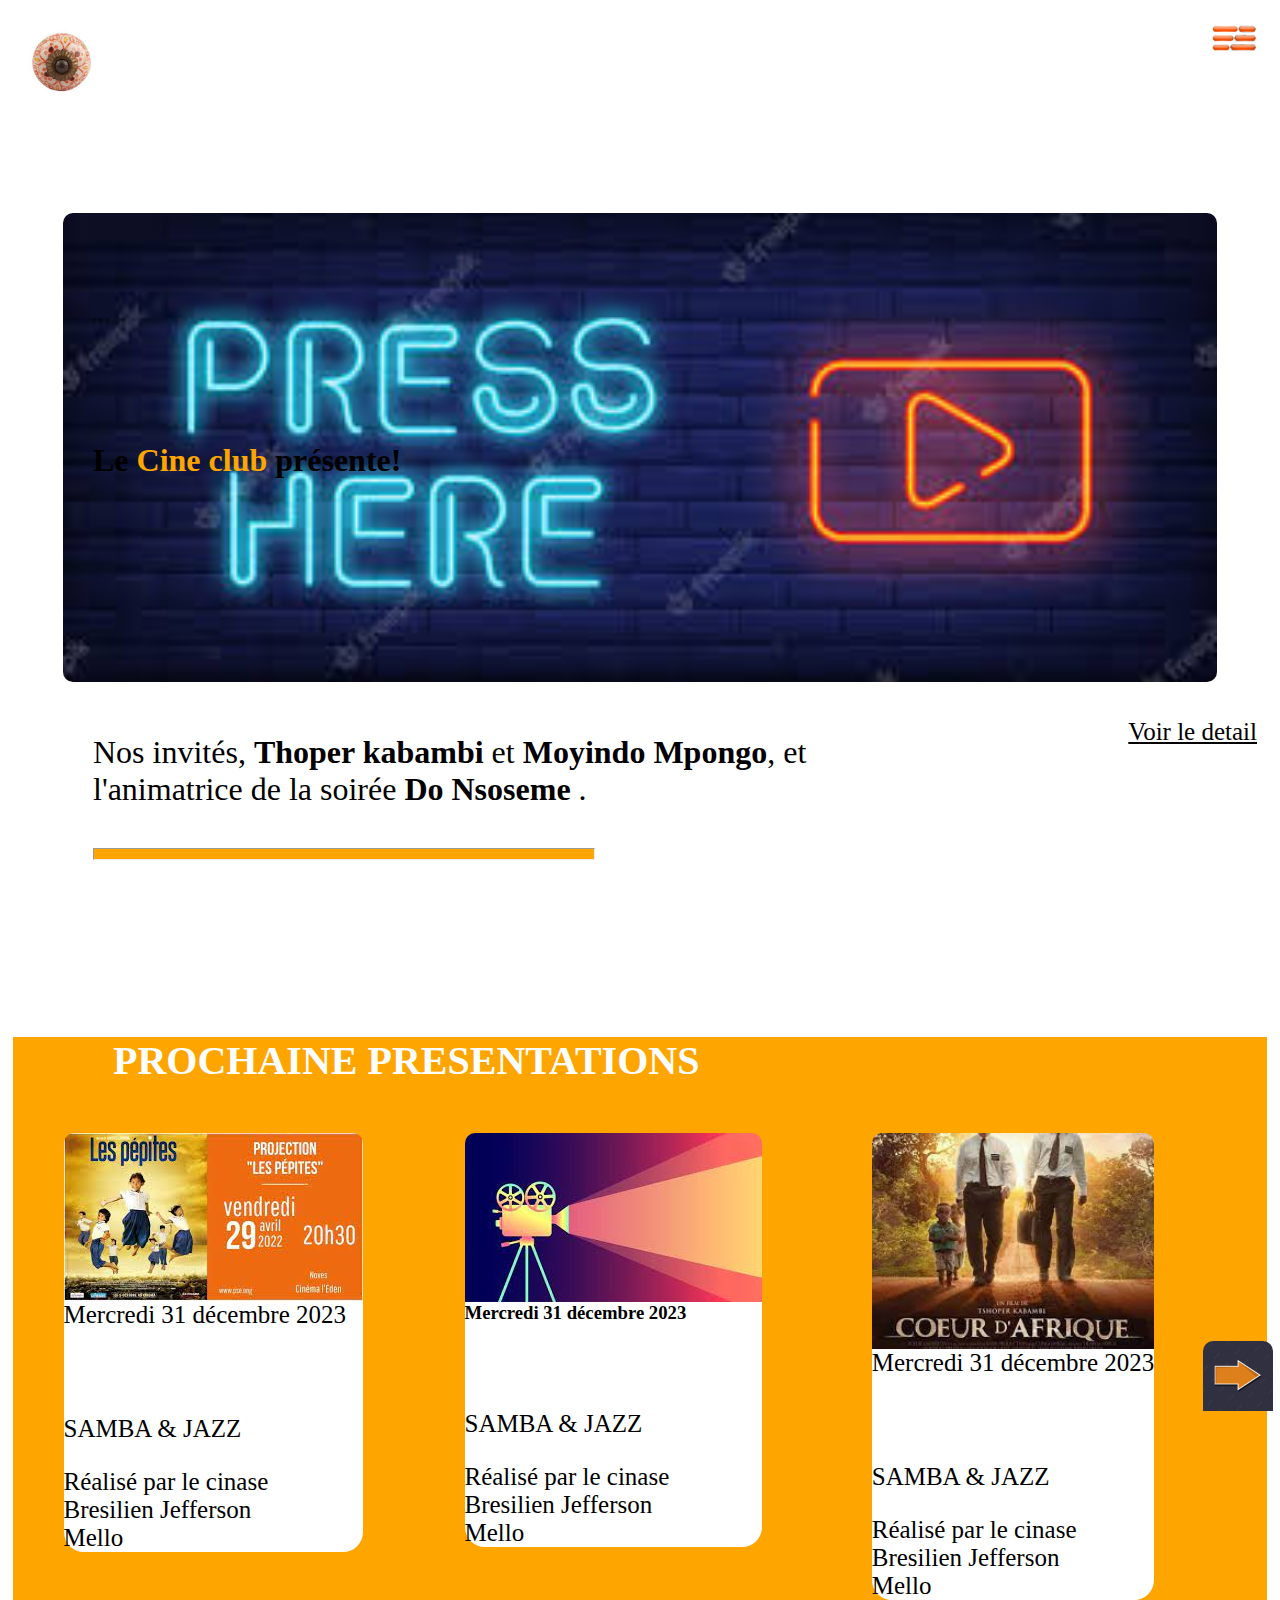
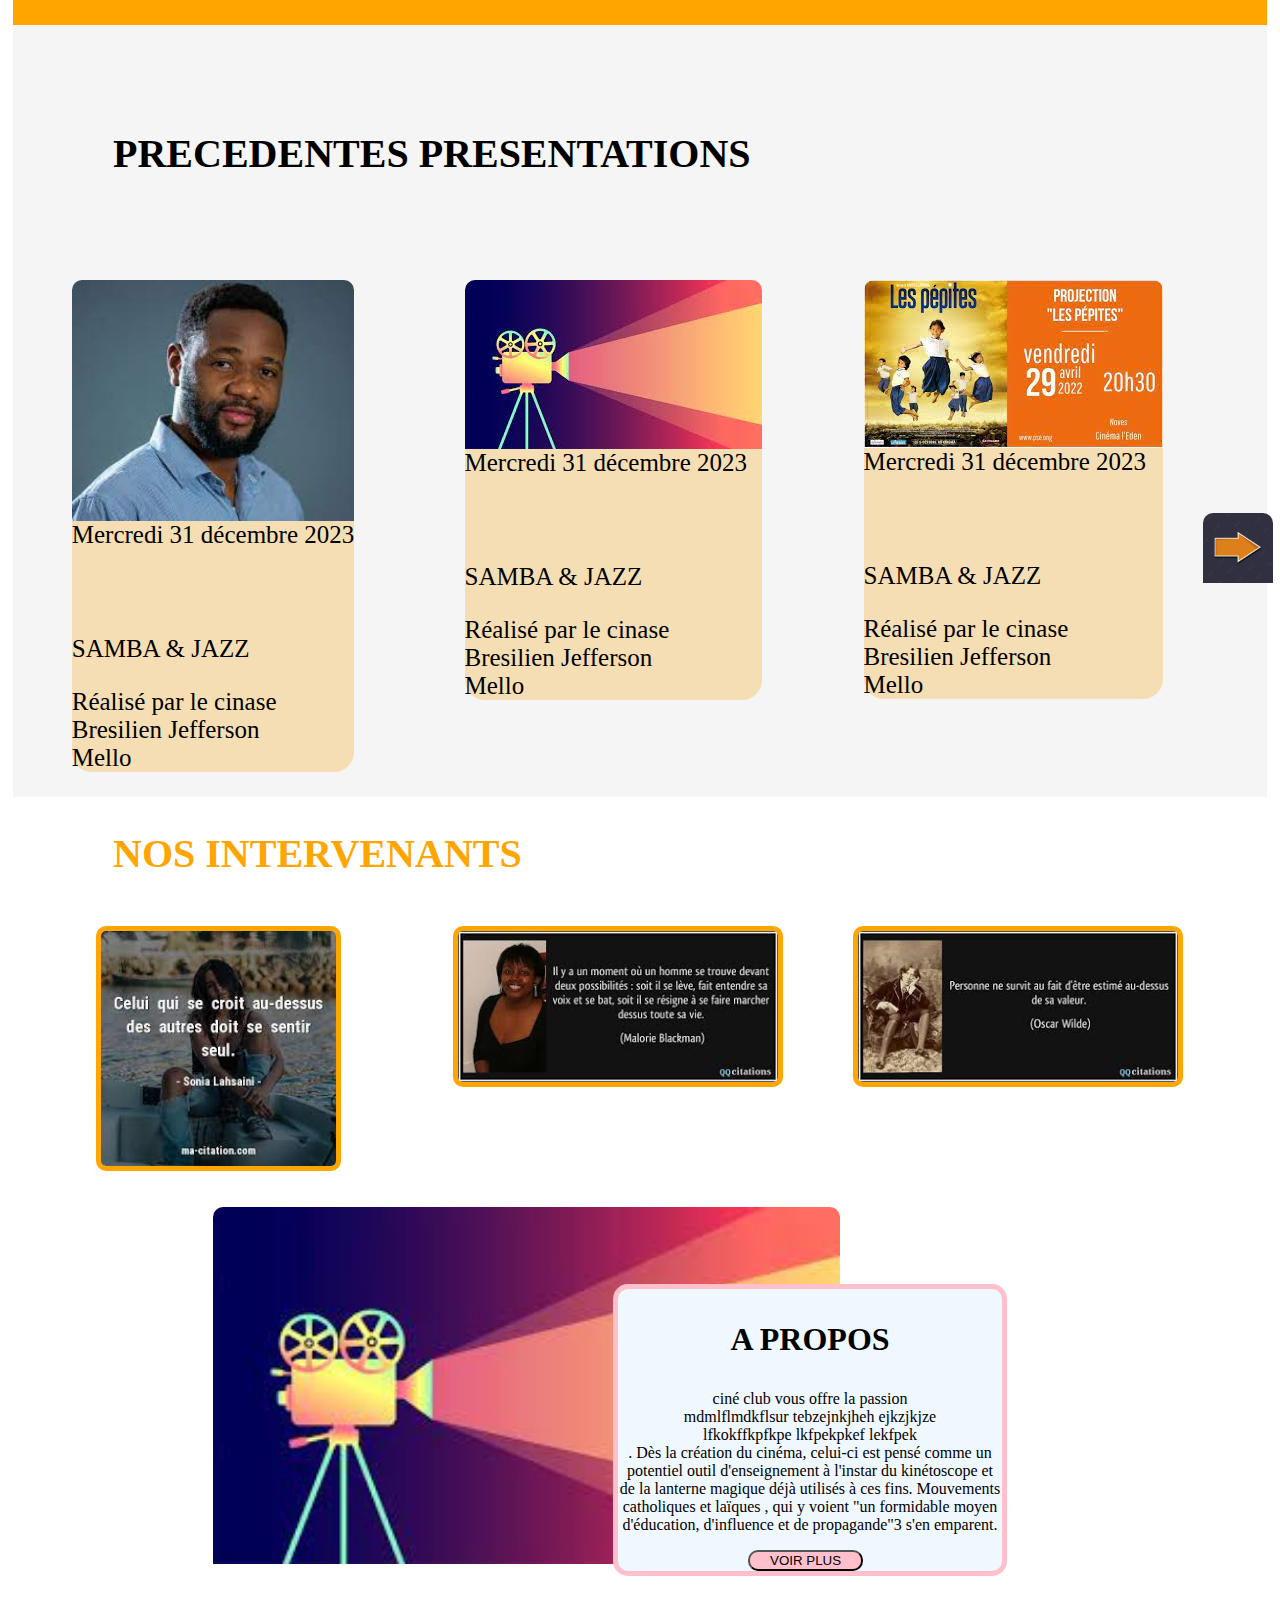
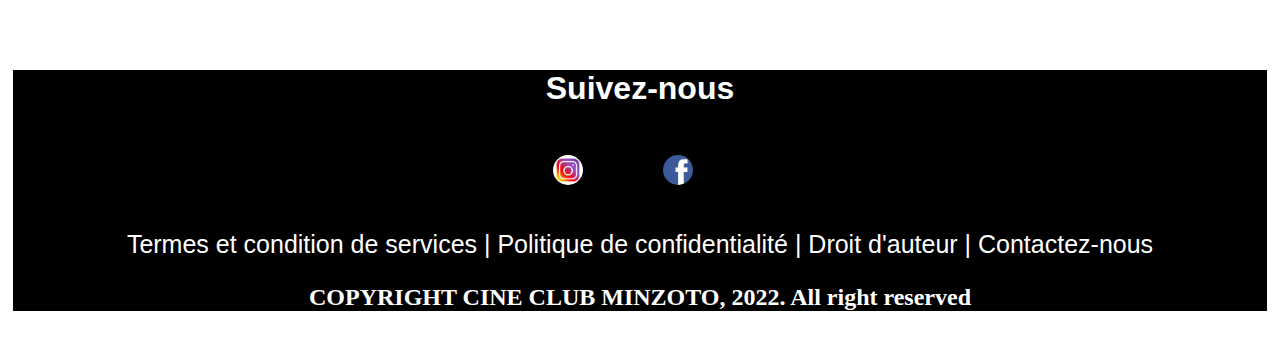
<file: index.html>
<!DOCTYPE html>
<html lang="en">
<head>
    <meta charset="UTF-8">
    <meta name="viewport" content="width=device-width, initial-scale=1.0">
    <link rel="stylesheet" href="style.css">
    <link rel="stylesheet" href="https://fonts.google.com/specimen/Roboto">
    <title>Cineclub</title>
</head>
<body>
    <!-- entête de la page-->
    <header>
        <div class="haut">

           <div class="logo"> <img src="photos/logo.jpeg" alt=""></div>
           <div class="menu"><a href=""><img src="photos/menuorange.jpeg" alt=""></a></div>

        </div>
        <br>
        <br>
        <br>

        
        <h1> Le  <strong>Cine club</strong> présente!</h1>
        <br>
        <br>

        <div class="imageprincipale">
            
            <figure><img src="photos/images.jpeg" alt="image video"></figure>
            <div id="date"> <h2> Mercredi 28 Septembre 2022 de 18h à 22h00</h2></div>
            <div class="fig">
              <figcaption><P>Nos invités, <strong>Thoper kabambi</strong> et <strong> Moyindo Mpongo</strong>, et <br> l'animatrice de la soirée <strong>Do Nsoseme</strong> .</P></figcaption>
              <p><a href="#" id="det">Voir le detail</a></p>
            </div>
            
            <hr>
            <div class="detail">
                
            </div>
                
        </div>
        <br>
        <br>
        <br>

        <br>

        
    </header>

    
    <!--coprs de la page-->
    <main>

        <br>
        <br>
        <br>
        <section class="sect1">
           <div class="pp"><h2>PROCHAINE PRESENTATIONS</h2></div>
        
            <div class="img">
                <div><a href="#"><figure><img src="photos/cineexpo3.jpeg" alt=""></a>
                    <figcaption>
                        <p>Mercredi 31 décembre 2023 </p>
                        <br>
                        <br>
                        <p>SAMBA & JAZZ</p>
                        <p>Réalisé par le cinase <br> Bresilien Jefferson <br> Mello</p>
                     </figcaption>
                     </figure>
                </div>
                   
                <div><a href="#">
                    <figure><img src="photos/cineexpo.jpeg" alt=""></a>
                         <figcaption>
                            <p><h3> Mercredi 31 décembre 2023 </h3></p>
                            <br>
                            <br>
                            <p>SAMBA & JAZZ</p>
                            <p>Réalisé par le cinase <br> Bresilien Jefferson <br> Mello</p>
                         </figcaption>
                
                    </figure>
                </div>
                <div><a href="#">
                    <figure><img src="photos/tshoper.jpeg" alt=""></a>
                        <figcaption class="cap3">
                            <p>Mercredi 31 décembre 2023 </p>
                            <br>
                            <br>
                            <p>SAMBA & JAZZ</p>
                            <p>Réalisé par le cinase <br> Bresilien Jefferson <br> Mello</p>
                            <p></p>
                            <p></p>

                        </figcaption>
                    </figure>
                    
                        
                </div>
    
            </div>
            <div class="fleche">
                <a href="#"><figure><img src="photos/fleche.png" alt="la flêche vers l'image suivante"></figure></a>
                

            </div>
        </section>    

            
        <section class="sect2"> 
            <br>
            <br>
            <br>
            <br>

            <div class="pp2"><h2>PRECEDENTES PRESENTATIONS</h2></div>
            <br>
            <br>
            <br>
            <div class="img2">
                <div><a href="#"><figure><img src="photos/tsoper2.jpeg" alt=""></a>
                    <figcaption>
                        <p>Mercredi 31 décembre 2023 </p>
                        <br>
                        <br>
                        <p>SAMBA & JAZZ</p>
                        <p>Réalisé par le cinase <br> Bresilien Jefferson <br> Mello</p>
                     </figcaption>
                     </figure>
                </div>
                   
                <div><a href="#">
                    <figure><img src="photos/cineexpo.jpeg" alt=""></a>
                         <figcaption>
                            <p>Mercredi 31 décembre 2023 </p>
                            <br>
                            <br>
                            <p>SAMBA & JAZZ</p>
                            <p>Réalisé par le cinase <br> Bresilien Jefferson <br> Mello</p>
                         </figcaption>
                
                    </figure>
                </div>
                <div><a href="#">
                    <figure><img src="photos/cineexpo3.jpeg" alt=""></a>
                        <figcaption class="cap3">
                            <p>Mercredi 31 décembre 2023 </p>
                            <br>
                            <br>
                            <p>SAMBA & JAZZ</p>
                            <p>Réalisé par le cinase <br> Bresilien Jefferson <br> Mello</p>
                            <p></p>
                            <p></p>

                        </figcaption>
                    </figure>
                    
                        
                </div>
    
            </div>
            <div class="fleche2">
                <a href="#"><figure><img src="photos/fleche.png" alt="la flêche vers l'image suivante"></figure></a>
                



            </div>
           
        </section>
        <section class="sect3">
            <div class="pp3"><h2> NOS INTERVENANTS</h2></div>
            <div class="img3">
                <div> <a href="#"><figure><img src="photos/photocit1.jpeg" alt=""></figure>
                    
                
                </div></a>
                <div><a href="#"><figure><img src="photos/photocit2.jpeg" alt=""></figure></div></a>
                <div><a href="#"><figure><img src="photos/photocit3.jpeg" alt=""></figure></div></a>

            </div>

        </section>

        <section class="sect4">
            <div class="img4">
                <div> <figure><img src="photos/cineexpo.jpeg" alt="photoexposition"></figure></div>
                <aside>
                    <h3>A PROPOS</h3>
                    <p>ciné club  vous offre la passion <br>
                    mdmlflmdkflsur tebzejnkjheh ejkzjkjze <br>
                lfkokffkpfkpe lkfpekpkef lekfpek 
                <br>. Dès la création du cinéma, celui-ci est pensé comme un potentiel outil d'enseignement à l'instar du kinétoscope et de la lanterne magique déjà utilisés à ces fins. Mouvements catholiques et laïques , qui y voient "un formidable moyen d'éducation, d'influence et de propagande"3 s'en emparent.
                
                </p>

                <button>VOIR PLUS</button>
                </aside>

            </div>
        </section>
       

        

        


    </main>
    <br>
    <br>
    <br>
    <!--pied de page-->
    <footer>
       <div class="pp5"><h3> Suivez-nous</h3></div>
       
        <div class="img5">
            <figure><a href=""><img src="photos/insta.jpeg" alt="logo instagram"></a></figure>
            <figure> <a href=""><img src="photos/facebook.png" alt="icone facebook"></a></figure>
        </div>

        <div class="par">
            <p>Termes et condition de services <span>|</span> Politique de confidentialité <span>|</span> Droit d'auteur <span>|</span> Contactez-nous</p>
        </div>

        <p><h2>COPYRIGHT CINE CLUB MINZOTO, 2022. All right reserved</h2></p>



    </footer>
    
</body>
</html>
</file>
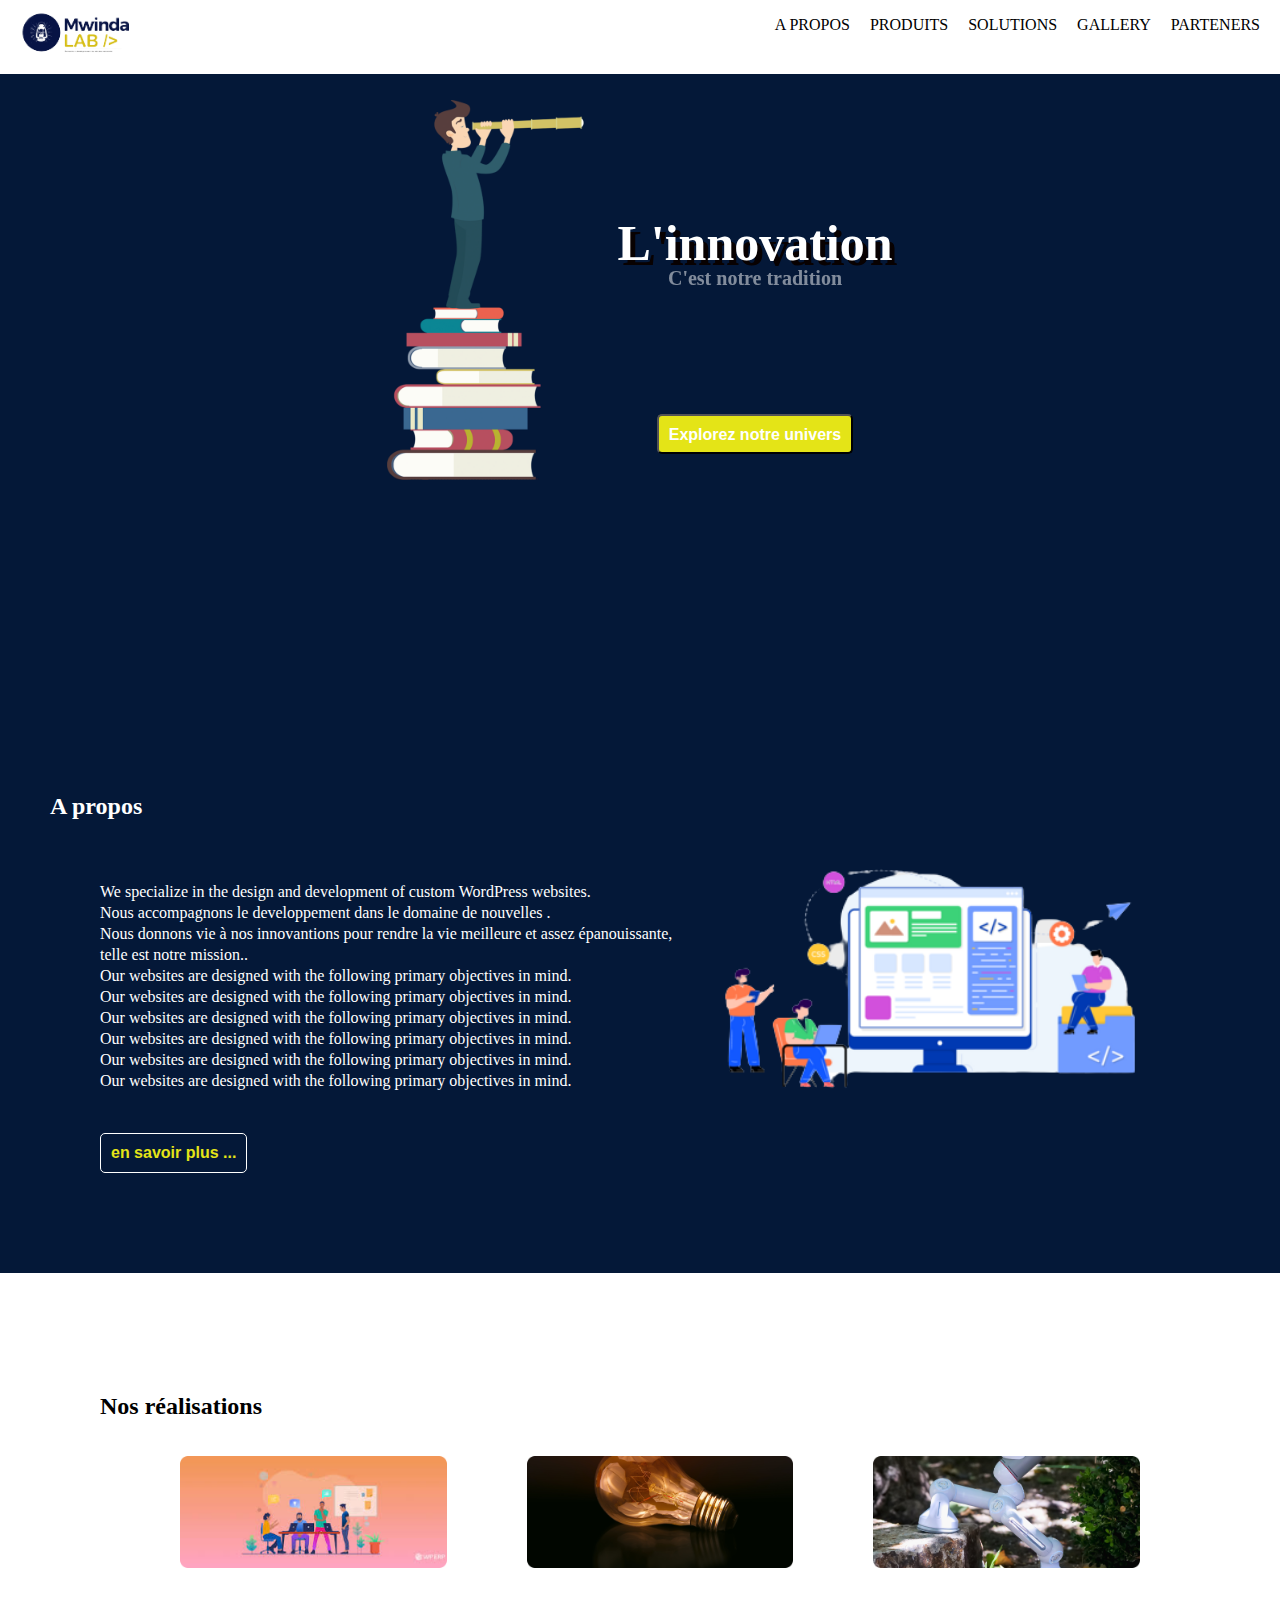
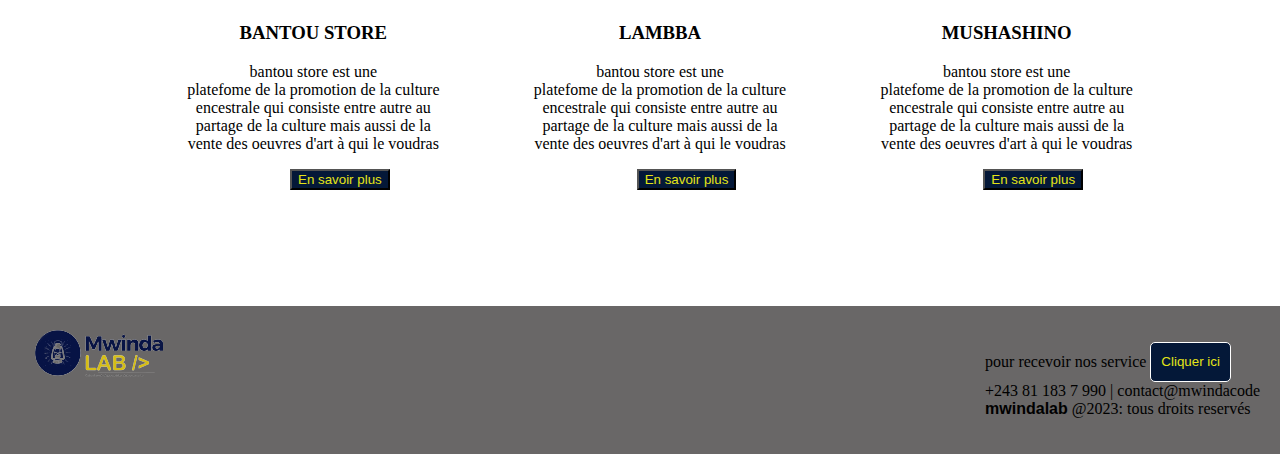
<file: Sitelab/index.html>
<!DOCTYPE html>
<html lang="en">
<head>
    <meta charset="UTF-8">
    <meta name="viewport" content="width=device-width, initial-scale=1.0">
    <link rel="stylesheet" href="style.css">
    <title>mwindalab</title>
</head>
<body>
    <!--Entête-->
    <header>
        <!--cette section contient les attrait sur le contact et les actions de base-->
        
        <nav>
            <div id="logo"><a href="#"><img src="photos/logomwinda.png" alt=""></a></div>

                <ul id="liennav">
                    <li><a href="./Apropos/Apropos.html">A propos</a></li>
                    <li><a href="#">Produits</a></li>
                    <li><a href="#">Solutions</a></li>
                    <li><a href="#">Gallery</a></li>
                    <li><a href="#">Parteners</a></li>
                    <li></li>

                </ul>

            
        </nav>

      

        


    </header>

    



    <!--ceci est le corps de la page-->
    <main>
       <!--Partie du titre principale-->
        <div class="heroine">
            
            <div id="hero">
                <div id="prog"> <img  src="photos/Lovepik_com-400226695-a-man-with-a-telescope-on-a-book.png" alt=""></div> 
                <div class="hero">
                    <h1>L'innovation <br> <p>C'est notre tradition</p> </h1>
                   
                    <button id="buto"><a href="#" target="_blank">Explorez notre univers</a></button>
                </div>               
            </div>
            
            
    
        </div>
        <!--Première section qui comprend le texte a propos ainsi que l'icone du travail en groupe-->
        <section>
            <div id="sect1">
                <div class="apropo">
                    <div class="h2"><h2>A propos</h2></div>
                    
                    
                    <p>We specialize in the design and development of custom WordPress websites.</p> 
                    <p>Nous accompagnons le developpement dans le domaine de  nouvelles . </p>
                    <p>  Nous donnons vie à nos innovantions pour rendre la vie meilleure et assez épanouissante,</p> 
                    <p> telle est notre mission..</p>
                    <p>Our websites are designed with the following primary objectives in mind.</p> 
                    <p>Our websites are designed with the following primary objectives in mind.</p> 
                    <p>Our websites are designed with the following primary objectives in mind.</p>  
                    <p>Our websites are designed with the following primary objectives in mind.</p> 
                    <p>Our websites are designed with the following primary objectives in mind.</p> 
                    <p>Our websites are designed with the following primary objectives in mind.</p>  
                    <div class="but"><button><a href="#">en savoir plus ...</a></button></div>
                </div>
    
                <div id="tgroupe"><img src="photos/travailgroup-removebg-preview.png" alt=""></div>
                
    
            </div>
            
        </section>
        <!--Deuxième section qui comprend les petites images en flex dont la présentation1 et 2-->
       <section class="sect2">
        <div><h2>Nos réalisations</h2></div> 
         <div>
            <ul class="mission">
                <li>
                    <figure><img src="photos/Rectangle 1.png" alt=""></figure>
                    <figcaption>
                        <h3>Bantou store</h3>
                        <p>bantou store est une <br> platefome de la promotion  de la culture <br> encestrale qui consiste entre autre au <br> partage de la culture mais aussi de la <br> vente des oeuvres d'art à qui le voudras</p>
                        <div class="capt"><button><a href="#">En savoir plus</a></button></div>
                    </figcaption>
                </li>
                <li>
                    <figure><img src="photos/Rectangle 2.png" alt=""></figure>
                    <figcaption>
                        <h3>Lambba</h3>
                        <p>bantou store est une <br> platefome de la promotion de la culture <br> encestrale qui consiste entre autre au <br> partage de la culture mais aussi de la <br> vente  des oeuvres d'art à qui le voudras</p>
                        <div class="capt"><button><a href="#">En savoir plus</a></button></div>
                    </figcaption>
                </li>
                <li>
                    <figure><img src="photos/Rectangle 3.png" alt=""></figure>
                    <figcaption>
                        <h3>Mushashino</h3>
                        <p>bantou store est une <br> platefome de la promotion de la culture <br> encestrale qui consiste entre autre au <br> partage de la culture mais aussi de la <br> vente des oeuvres d'art à qui le voudras</p>
                        <div class="capt"><button><a href="#">En savoir plus</a></button></div>
                    </figcaption>
                </li>
            </ul>
           </div>

       </section>
      
       
        
       

    </main>
    <!--le bas de la page qui comprend le logo ainsi que les contacts-->
    <footer>
        <div id="foot">
            <div><img src="photos/logomwinda.png" alt=""></div>
            <div>
                <ul>
                   <li>Pour recevoir nos service <button>Cliquer ici</button></li>
                   <li>+243 81 183 7 990 | Contact@mwindacode</li>
                   <li><span>Mwindalab</span> @2023: Tous droits reservés</li>


                </ul>
            </div>
        </div>

    </footer>
    
</body>
</html>
</file>
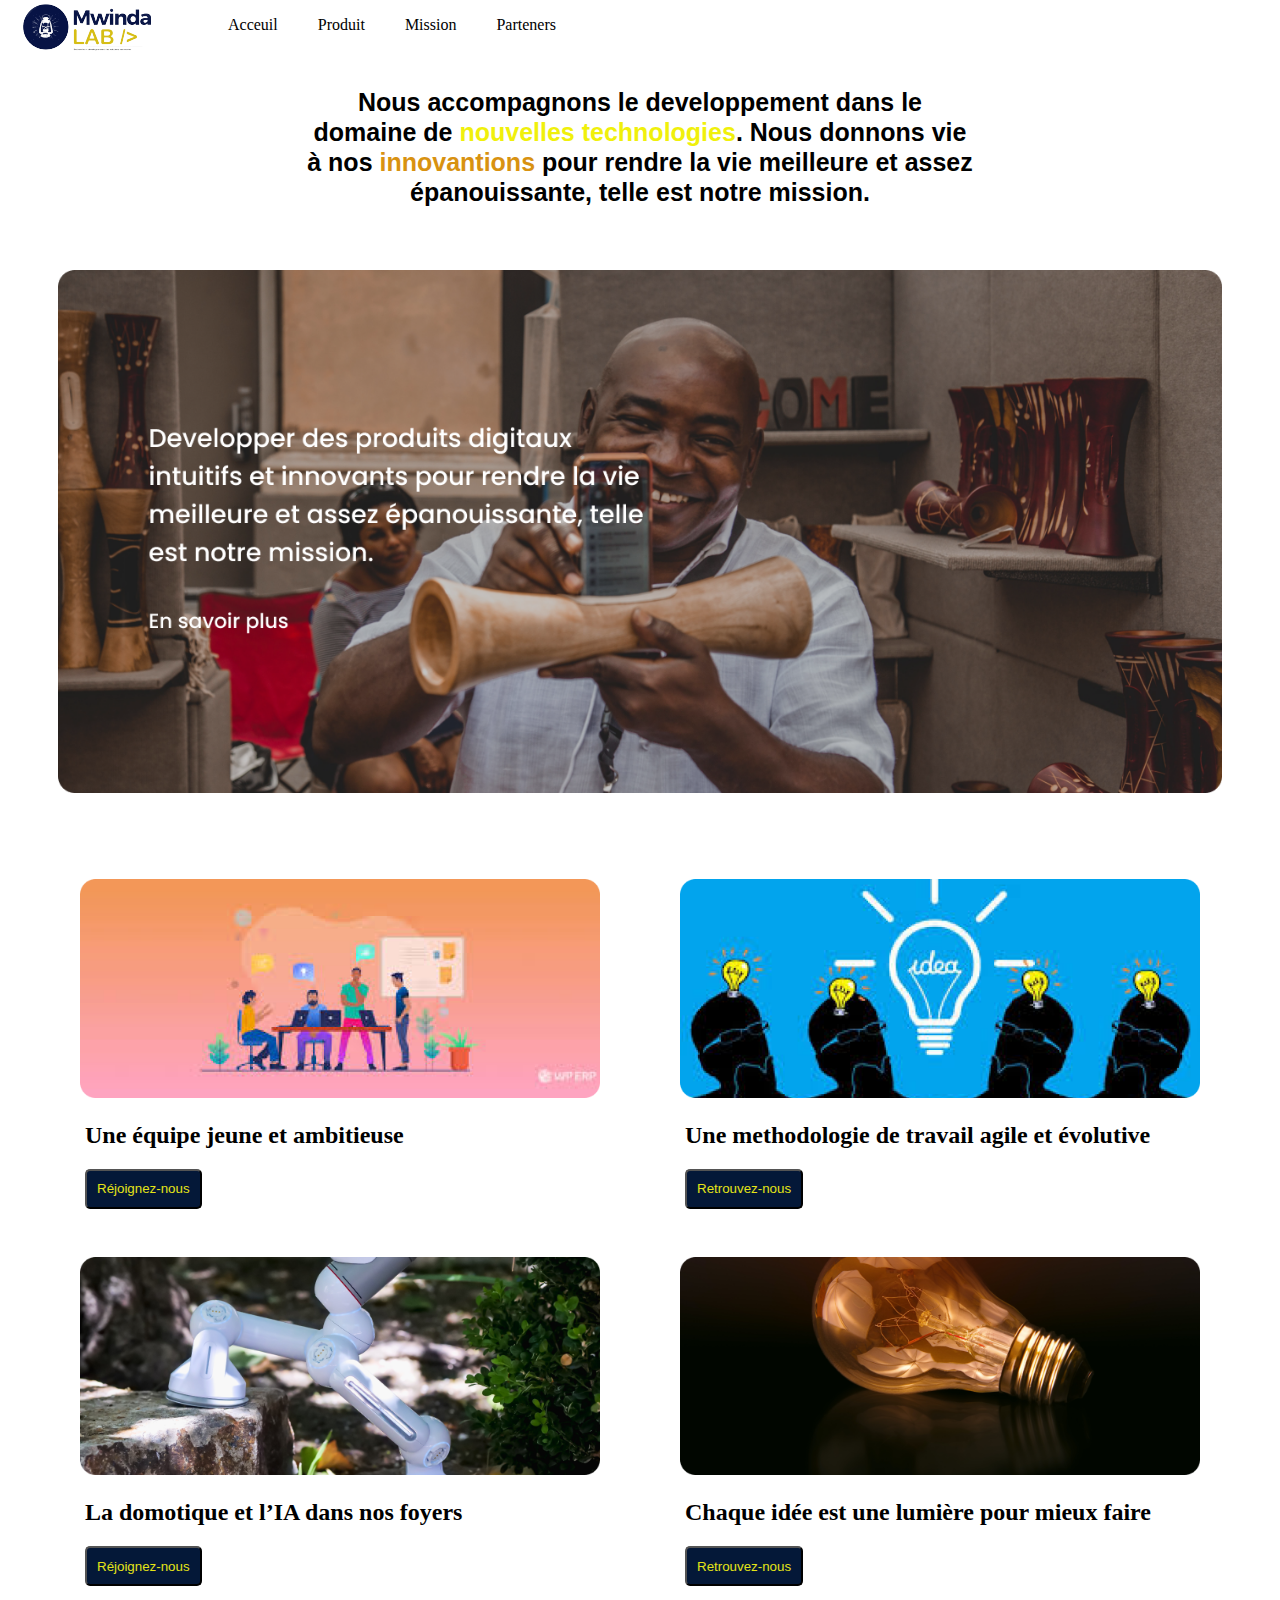
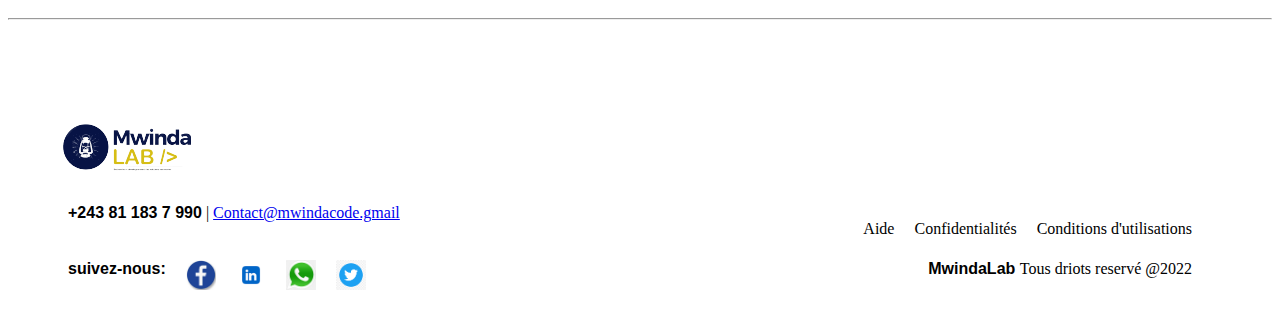
<file: Sitelab/Apropos/Apropos.html>
<!DOCTYPE html>
<html lang="en">
<head>
    <meta charset="UTF-8">
    <meta name="viewport" content="width=device-width, initial-scale=1.0">
    <link rel="stylesheet" href="apropo.css">
    <title>A propos</title>
</head>
<body>
    <header>
        <nav>
            <div id="logo"><a href="index.html"><img src="../photos/logomwinda.png" alt=""></a></div>
            <div >
                <ul class="navigation">
                    <li><a href="../index.html">Acceuil</a></li>
                    <li><a href="index.html">Produit</a></li>
                    <li><a href="index.html">Mission</a></li>
                    <li><a href="index.html">Parteners</a></li>
                </ul>
            </div>
        </nav>
    </header>
    <main>
        <article>
            <p>Nous accompagnons le developpement dans le </p>   
            <p>domaine de  <strong>nouvelles technologies</strong>. Nous donnons vie</p>
            <p>à nos <span>innovantions</span>  pour rendre la vie meilleure et assez</p>
            <p>épanouissante, telle est notre mission.</p>

        </article>
        <div id="apropoimg">
            <img src="../photos/Apropo1.png" alt="">
        </div>

        <section id="sect2">
            <div>
                <ul id="presentation1">
                    <li>
                        <figure><img src="../photos/Rectangle 1.png" alt=""></figure>
                        <figcaption>
                            <p><h2>Une équipe jeune et ambitieuse</h2></p>
                            <p><button>Réjoignez-nous</button></p>
                        </figcaption>
                    </li>
                    <li>
                        <figure><img src="../photos/Rectangle 4.png" alt=""></figure>
                        <figcaption>
                            <p><h2>Une methodologie de travail agile et évolutive</h2></p>
                            <p><button>Retrouvez-nous</button></p>
                        </figcaption>
                    </li>

                </ul>
            </div>
            <div>
                <ul id="presentation2">
                    <li>
                        <figure><img src="../photos/Rectangle 3.png" alt=""></figure>
                        <figcaption>
                            <p><h2>La domotique et l’IA dans nos foyers</h2></p>
                            <p><button>Réjoignez-nous</button></p>
                        </figcaption>
                    </li>
                    <li>
                        <figure><img src="../photos/Rectangle 2.png" alt=""></figure>
                        <figcaption>
                            <p><h2>Chaque idée est une lumière pour mieux faire</h2></p>
                            <p><button>Retrouvez-nous</button></p>
                        </figcaption>
                    </li>

                </ul>
            </div>


        </section>
        <hr>


    </main>

    <footer>
        <div><img src="../photos/logomwinda.png" alt=""></div>
        <section id="foot1">
            <div class="contact">
                <span>+243 81 183 7 990</span> | <a href="mailto:contact@mwindacode.gmail">Contact@mwindacode.gmail</a>
    
            </div>
            <div>
                <ul class="condition">
                    <li><a href="#">Aide</a></li>
                    <li><a href="#">Confidentialités</a></li>
                    <li><a href="#">Conditions d'utilisations</a></li>
                </ul>
            </div>
        </section>
        
        <section>
            <div id="foot2">
                <ul>
                    <li>
                        
                        <ul class="rx">
                            <li>suivez-nous:</li>
                            <li><a href="#"><img src="../photos/logofacebook.jpeg" alt=""></a></li>
                            <li><a href="#"><img src="../photos/logolinkedin.png" alt=""></a></li>
                            <li><a href="#"><img src="../photos/logowhatsap.jpeg" alt=""></a></li>
                            <li><a href="#"><img src="../photos/logotwiter.png" alt=""></a></li>

                        </ul>
                    </li>
                </ul>
                <ul>
                    <li><span>MwindaLab </span> Tous driots reservé @2022</li>
                </ul>
            </div>
        </section>
    </footer>
    
</body>
</html>
</file>
<file: style.css>
body{
    display: block;
    font-family: 'Roboto';
    padding: 5px;
    overflow-X: hidden;

}

h1{
    bottom: 400px;
}

header{
    background-color: white;
    padding: 10px;
    
}



.imageprincipale figure img{
    object-fit: cover;
    width: 100%;
    border-radius: 10px;
    /*margin-left: 30px;
    margin-right: 100px;
    margin-top: 200px;*/
    
    
}

.logo img {
       height: 80px;
       
       
}



.menu img{
    
    
    height: 30px;
    
}
.haut{
    display: flex;
    justify-content: space-between;
    
}
 


h1{
    margin-top: 150px;
    position: absolute;
    margin-left: 70px;
   
    
}

h1 strong{
    color: orange;
   
}

#date h2{
    text-align: right;
    color: white;
    position: absolute;
    bottom: 5px;
    left: 650px;
    
    
    
}

header figcaption p{

    font-size: 32px;
    margin-left: 70px;
    color: black;
    
}

hr{
    width: 500px;
    height: 10px;
    background-color: orange;
    margin-left: 70px;
}

 .detail a{
    
    color: black;  
    font-size: 25px; 

}

.detail{
    margin-left: 1500px; 
   margin-top: -150px;
   position: absolute;
   padding-bottom: 5px;
   width: 200px;
    

}
/* corps de la page */
/* les sections  */

main img{
    cursor: alias;
    cursor:  url(photos/cuesor1.png) auto;
    
}

.sect1{
    background-color: orange;
    
}

.sect2{
    background-color: whitesmoke;
}
/* les titre des sections*/
.pp h2{
    color: white;
}

.pp3 h2 {
    color: orange;
}

.pp2{
    
    color: black;
}

  .pp h2, .pp2 h2, .pp3 h2{  /* tous,les titres des sections*/
    
    font-size: 40px;
    margin-left: 100px;
}

.img, .img2, .img3{
    display: grid;
    grid-template-columns: repeat(3,400px);
    column-gap: normal;
    justify-items: center;
    
    
    
    
}

.img figcaption, .img2 figcaption{  /* toutes les déscription des photos flexible */
    background-color: white;
    color: black;
    border-bottom-left-radius: 20px ;
    border-bottom-right-radius: 20px;
    margin-top: -29px;
    
    

}

figcaption{
    left: -20px;
}

figcaption p{
  
    font-size: 25px;

}

.fig a{
    font-size: 25px;
    color: black;
}

.fig{
    text-align: justify;
    display: flex;
    width: 100%;
    justify-content:space-between ;
   
    
}

main figure img{
    flex-direction: row;
    justify-content: center;
    gap: 5px;
    row-gap: 1px;
    border-top-left-radius: 10px;
    border-top-right-radius: 10px;
    width: 100%;
    

    
    
}
/* début transition de survol sur les photos du main pour leurs rédimensionnement*/
 main img{
    width: 200px;
    transition: transform .1s;
}



main img:hover{
    transform: scale(1.2);
}

/* fin transition de survol sur les photos du main pour leurs rédimensionnement*/


/* les fleches à coté des images flexible */
.fleche, .fleche2{
    position: absolute;
    margin-left: 1150px;
    margin-top: -300px;
    
}

.fleche img, .fleche2 img{
    height: 70px;
    width: 70px;
}

/* image événements précédents */



.img2 figcaption{
    background-color: wheat;
}


/* Nos intervenants bordures*/

.img3 figure img{
    border-radius: 10px;
    border: 5px solid orange;
}

/* section 4*/

.img4 img{
    width: 100%;
}

.img4 figure{
    width: 50%;
    object-fit: cover;
    margin-left: 200px;
}

.img4 aside{
    position: absolute;
    border: 5px solid pink;
    margin-left:600px ;
    margin-top: -300px;
    border-radius: 15px;
    width: 30%;
    
    /*height: 480px;*/
    background-color: aliceblue;

}

aside button{
    background-color: pink;
    border-radius: 10px;
    margin-left:130px;

    width: 30%;
}

aside h3{
    text-align: center;
    font-size: 32px;
}

aside p{
    text-align: center;
}

/* footer */

footer {
    text-align: center;
    color: white;
    background-color: black;
    
}

.img5{
    display: flex;
    width: 100%;
}

.img5  img{
    height: 30px;
    width: 30px;
    border-radius: 50px;
}

.img5{
    text-align: center;
    margin-left: 500px;
}

.pp5 h3{
    font-size: 32px;
    font-family: Arial, Helvetica, sans-serif;
}

footer div p{
    font-size: 25px;
    font-family: Arial, Helvetica, sans-serif;
}
</file>
<file: Sitelab/style.css>
*{
    box-sizing: border-box;
    
}

html{
    width: 100%;
}

/* importation des polices */

@font-face{

    font-family: 'pacifico';
    src: url('police/Pacifico.zip')
    format('ttf');
    font-weight:Normal;
    font-style:Normal;
    }

    @font-face{

        font-family: 'Roboto';
        src: url('police/Roboto_Mono.zip')
        format('ttf');
        font-weight:Normal;
        font-style:Normal;
        }

        /* Fin importation police*/
   
        /* style du la page toute entière*/
body{
    font-family: 'Roboto';
   /* background-image: url('photos/monbac.png');*/
   background-color: rgb(255, 255, 255);
   margin: 0;
   
   
  
 /* fin stylde de la page entière*/ 

}
/*entête*/

header{
   
   /* background-image: url('photos/backgrouncolor.jpeg');*/
    position: fixed;
    top: 0%;
    bottom: 0;
    width: 100%;
    color:rgb(255, 255, 255);
    
   
   
      
}

nav{
    display: flex;
    justify-content: space-between;
    
    background-color: rgb(255, 255, 255);
    
    
}


#liennav{
    display: flex;
    column-gap: 20px;
    
   
    
    
   
}

#liennav a{
    color:rgb(0, 0, 0)
}


li{
    list-style: none;
    text-transform: uppercase;
    
}

nav li:hover a{
    border-bottom: 5px solid rgb(228, 228, 23);

}

a{
    text-decoration: none;
}


#logo a img{
  
    height: 50px;
}

#logo{
    margin: 10px;
}

/* fin style de l'en tête avec bare des navigations*/

button a, li a{
    color: rgb(255, 255, 255);
}


/*main corps du body */

main{
    background-color: #041838;
    min-height: 100%;
    height: auto;
}

#attrait{
    display: flex;
    justify-content: space-between;
    padding: 1px;
    font-family: 'pacifico';
}

/* partie du titre principale*/
#infolab img{
  
 


}

img{
    width: 100%;

}

.hero{
    display: flex;
    flex-direction: column;
   align-items: center;
  
   margin-top: 150px;
   
   

}

/* le titre principale h1*/
h1{
    color:rgb(255, 255, 255);
    font-weight: 900;
    
    text-shadow: 5px 5px rgb(8, 1, 1);
    font-size: 50px;
    font-family: 'pacifico';
    
}

h1 p{
    font-size: 20px;
    font-style: none;
    font-weight: 0;
    text-shadow: none;
    text-align: center;
    opacity: 0.5;
    font-family: serif;
    margin-top: -5px;
}
.hero button{
    height: 40px;
    background-color: rgb(228, 228, 23);
    border-radius: 5px;
    padding: 10px;
    
}

#buto{
    margin-top: 70px;
}

#hero{
    display: flex;
   column-gap: 30px;
   justify-content: center;
   align-items: center;
}

#prog img{
    
    
    width: 200px;
    object-fit: cover;
    
    
    

   
}

#prog{
    
    align-self: end;
    margin-top: 100px;
    
}

.hero button a{
    font-size: 16px;
    font-weight: 600;
    font-style: bold;
}






  
  
    
    
    


/* fin de la partie du titre principale*/

/*Première section qui comprend le texte a propos ainsi que l'icone du travail en groupe*/

#sect1{
    display: flex;
    margin-top: 200px;
    justify-content: space-between;
   line-height: 5px;
    font-family: 'Times New Roman', Times, serif;
    padding: 100px;
}
.h2{
    margin-left: -50px;
    margin-bottom: 80px;
    font-family: 'Roboto';
}

 #tgroupe{
    align-self: center;
 }

 #tgroupe img{
    width: 500px;
 }

 .apropo{
   
 }



.apropo button{
    height: 40px;
    border-radius: 5px;
    padding: 10px;   
    background-color: #041838;
    border: 1px solid rgb(255, 255, 255);

}

.apropo button a{
    color: rgb(228, 228, 23);
    font-size: 16px;
    font-weight: 600;
    font-style: bold;
    
}

.apropo {
    
    width: 100%;
    
}

.apropo .h2{
    color:rgb(255, 255, 255);
}

.apropo p{
    color: rgb(255, 255, 255);
    
}

.but{
    margin-top: 50px;
}

/* Deuxième section qui comprend les petites images en flex dont la présentation1 et 2 avec la classe mission*/



.sect2 {
    background-color: rgb(255, 255, 255);
    padding: 100px;
    
}

.mission{
    display: flex;
    width: 100%;
    justify-content: space-between;
}

.mission li img{
    width: 100%;
    transition: width .5s;
}


.mission li figcaption p{
    text-transform: lowercase;
    text-align: center;
  }

  .mission li figcaption h3{
    text-align: center;
  }

  .mission figure{
    margin-bottom: 50px;
  }

  .capt button{
    background-color: #041838;
    
    
  }

  .capt button a{
    color:rgb(228, 228, 23);
  }

  .capt{
    margin-left: 150px;
  }

  /* fin de la deuxième présentation*/

  /*début de la partie footer */

  #foot{
    display: flex;
    justify-content: space-between;
    background-color: rgb(105, 103, 103);
    
    padding: 20px;
  }

  footer button{
    
    background-color: #041838;
    color:rgb(228, 228, 23);
    height: 40px;
    border-radius: 5px;
    padding: 10px;   
    border: 1px solid rgb(255, 255, 255);
  }

  footer li{
    text-transform: lowercase;

  }

  footer span{
    color: rgb(0,0,0);
    font-weight: 600;
    font-family: Arial, Helvetica, sans-serif;
    font-style: bold;
  }

  li figure img{
    transition: transform .5s;
  }

    li figure img:hover{
    transform: scaleX(1.1) rotate(1Odeg);
  }


  footer{
    font-family: 'Roboto';
    height: 50px;
  }
</file>
<file: Sitelab/Apropos/apropo.css>
@font-face{
    font-family: 'me';
    src: url('../police/Pacifico.zip') format('ttf');
}

*{
    box-sizing: border-box;
}

header{
    position: fixed;
    top: 0%;
    background-color: white;
    width: 1300px;
}

nav{
    display: flex;
    column-gap: 20px;
}

li{
    list-style: none;
}

li a{
    text-decoration: none;
    color: rgb(0,0,0);
}

nav li:hover a{
    padding-bottom: 20px;
    border-bottom: 2px solid rgb(240, 240, 11);
    margin-bottom: 5px;
}

.navigation{
    display: flex;
    column-gap: 40px;
}

/* main*/

article strong{
    color:rgb(240, 240, 11);
}

article span{
    color: rgb(216, 146, 17);
}

article{
    text-align: center;
}

article{
   margin-top: 100px;
   font-family: Arial, Helvetica, sans-serif;
   font-size: 25px;
   font-weight: 900;
   line-height: 5px;
}

#apropoimg img{
    width: 100%;
    padding: 50px;
    border-radius: 10px;
    animation-name: transit;
    animation-duration: 10s;
    animation-timing-function: cubic-bezier(0.075, 0.82, 0.165, 1);
    animation-iteration-count: infinite;
    animation-direction: initial;
    
}

/*@keyframes transit{

    0%{
        background-image: url('photos/inginerinfo.png');
        animation-play-state: paused;
        animation-direction: alternate-reverse;
    }

    50%{
        background-image: url('photos/development.png');
        animation-play-state: paused;
        
    }

    100%{
        background-image: url('photos/WhatsApp\ Image\ 2022-09-13\ at\ 06.01\ 1\ \(1\).png');
        animation-play-state: paused;
    }

}*/





#presentation1 li img, #presentation2 li img{
   width: 100%;
   margin-left: 5px;
   margin-right: 10px;
}

#presentation1 li, #presentation2 li{
    width: 600px;
}

#presentation2, #presentation1{
    display: flex;
   
    width: auto;
    justify-content: center;
    margin-left: -50px;

}

figcaption{
    margin-left: 50px;
}

figcaption button{
    background-color: #041838;
    color:rgb(228, 228, 23);
    height: 40px;
    border-radius: 5px;
    padding: 10px; 
}

footer{
    margin-left: 40px;
    margin-top: 100px;
}

#foot1{
    display: flex;
    justify-content: space-between;
    padding: 20px;

}

.condition{
    display: flex;
    column-gap: 20px;

}

#foot2{
    display: flex;
    justify-content: space-between;
    margin-right: 20px;
    margin-top: -30px;
}

.rx{
    display: flex;
    column-gap: 20px;
    
}

.rx img{
    height: 30px;
    width: 30px;
}

.rx{
    margin-left: -60px;
}

.rx:first-child{
    font-family: Arial, Helvetica, sans-serif;
    font-weight: 600;
    font-style: bold;
}

#foot2 span{
    color: rgb(0,0,0);
    font-weight: 600;
    font-family: Arial, Helvetica, sans-serif;
    font-style: bold;
    
    
}

.contact span{
    font-weight: 600;
    font-family: Arial, Helvetica, sans-serif;
    font-style: bold;
    
}

footer{
    margin-right: 60px;
    font-family: 'me';
}
</file>
